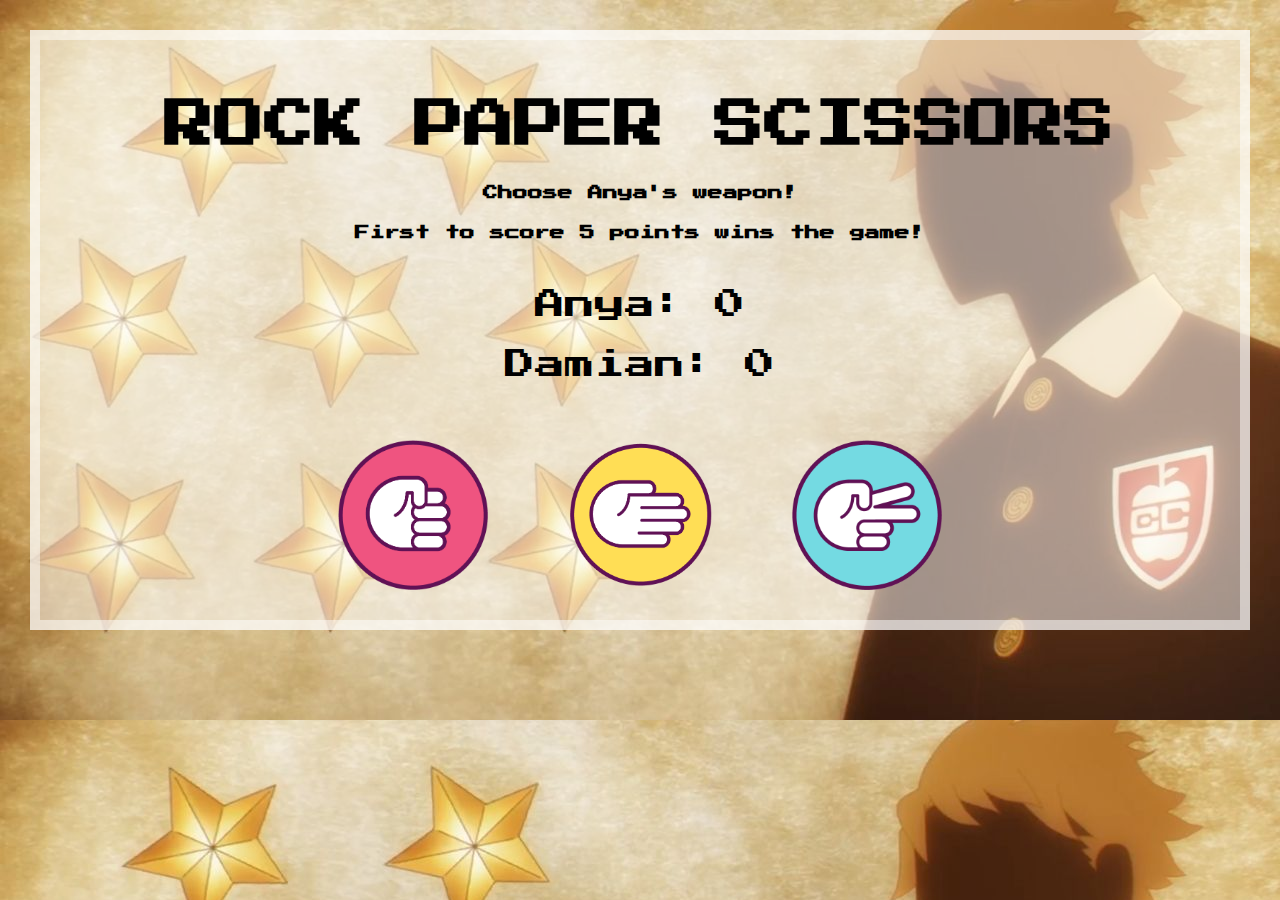
<file: index.html>
<!DOCTYPE html>
<html lang="en">
<head>
    <meta charset="UTF-8">
    <meta http-equiv="X-UA-Compatible" content="IE=edge">
    <meta name="viewport" content="width=device-width, initial-scale=1.0">
    <title>Rock Paper Scissors</title>
    <link rel="shortcut icon" type="image/x-icon" href="anya photos/Stella_Star.webp" />
    <link rel="preconnect" href="https://fonts.googleapis.com">
    <link rel="preconnect" href="https://fonts.gstatic.com" crossorigin>
    <link href="https://fonts.googleapis.com/css2?family=Press+Start+2P&display=swap" rel="stylesheet">
    <link rel="stylesheet" href="style.css">
</head>
<body>
   <main>

      <header class="title">
        ROCK PAPER SCISSORS
      </header>
   
      <div>
        <h2 id="scoreInfo">Choose Anya's weapon!</h2>
        <h3 id="scoreMessage">
          First to score 5 points wins the game!
        </h3>
        <div class="scoresContainer">
          <div>
            <p id="playerScore">Anya: 0</p>
          </div>
          <div>
            <p id="computerScore">Damian: 0</p>
          </div>
        </div>

      <div>
        <img id="rock" src="anya photos/rock.png" alt="rock">
        <img id="paper" src="anya photos/paper.png" alt="paper">
        <img id="scissors" src="anya photos/scissor.png" alt="scissors">
      </div>

      <div class="modal" id="endgameModal">
        <p class="modal-title" id="endgameMsg"></p>
        <button id="playAgainBtn">Play again</button>
      </div>

  </main>
   <script src="app.js"></script>
</body>
</html>
</file>
<file: style.css>
body {
  margin: 0;
  text-align: center;
  color: black;
  background-image: url("anya photos/Imperial-Scholars.jpg");
  font-family: 'Press Start 2P', cursive;
}

main {
  margin: 30px;
  border: 10px solid rgba(255,255,255,.5);
  background-color: rgba(255,255,255,.5);
}

.title {
  margin: 50px 0 25px 0;
  font-size: 50px;
  font-weight: bold;
  padding: 10px;
}

#scoreInfo {
  margin-bottom: 25px;
}

#scoreMessage {
  margin-bottom: 50px;
}

.scoresContainer {
  font-size: 30px;
}

#playerScore {
  margin-bottom: 15px;
}

img {
  height: 150px;
  cursor: pointer;
  transition: transform .5s;
  margin: 30px;
}

img:hover {
  transform: scale(1.2);
}

.modal {
  position: fixed;
  z-index: 1;
  top: 50%;
  left: 50%;
  width: 400px;
  height: 210px;
  padding: 30px;
  border-radius: 50px;
  text-align: center; 
  transform: translate(-50%, -50%) scale(0);
  transition: 300ms ease-in-out;
  background-image: url("anya photos/anya-win.jpg");
  background-size: 500px;
}

.modal.active {
  transform: translate(-50%, -68%) scale(1.0);
}
  
.modal-title {
  font-size: 35px;
  font-weight: bold;
  color: white;
  text-shadow: 4px 4px 6px black;
}
  
#playAgainBtn {
  padding: 10px 20px;
  margin-top: 30px;
  margin-bottom: 20px;
  font-family: 'Press Start 2P', cursive;
  font-size: 10px;
}

#playAgainBtn:hover {
  box-shadow: 0 12px 16px 0 rgba(0,0,0,0.24), 0 17px 50px 0 rgba(0,0,0,0.19);
}
  
@media (max-width: 550px) {
  .title {
    font-size: 30px;
  }

.scoresContainer {
    font-size: 18px;
  }

img {
  height: 80px;
  margin-top: 20px;
}

.modal {
    width: 95%;
  }
}

#scoreMessage,
#scoreInfo {
  font-size: 15px;
}
</file>
